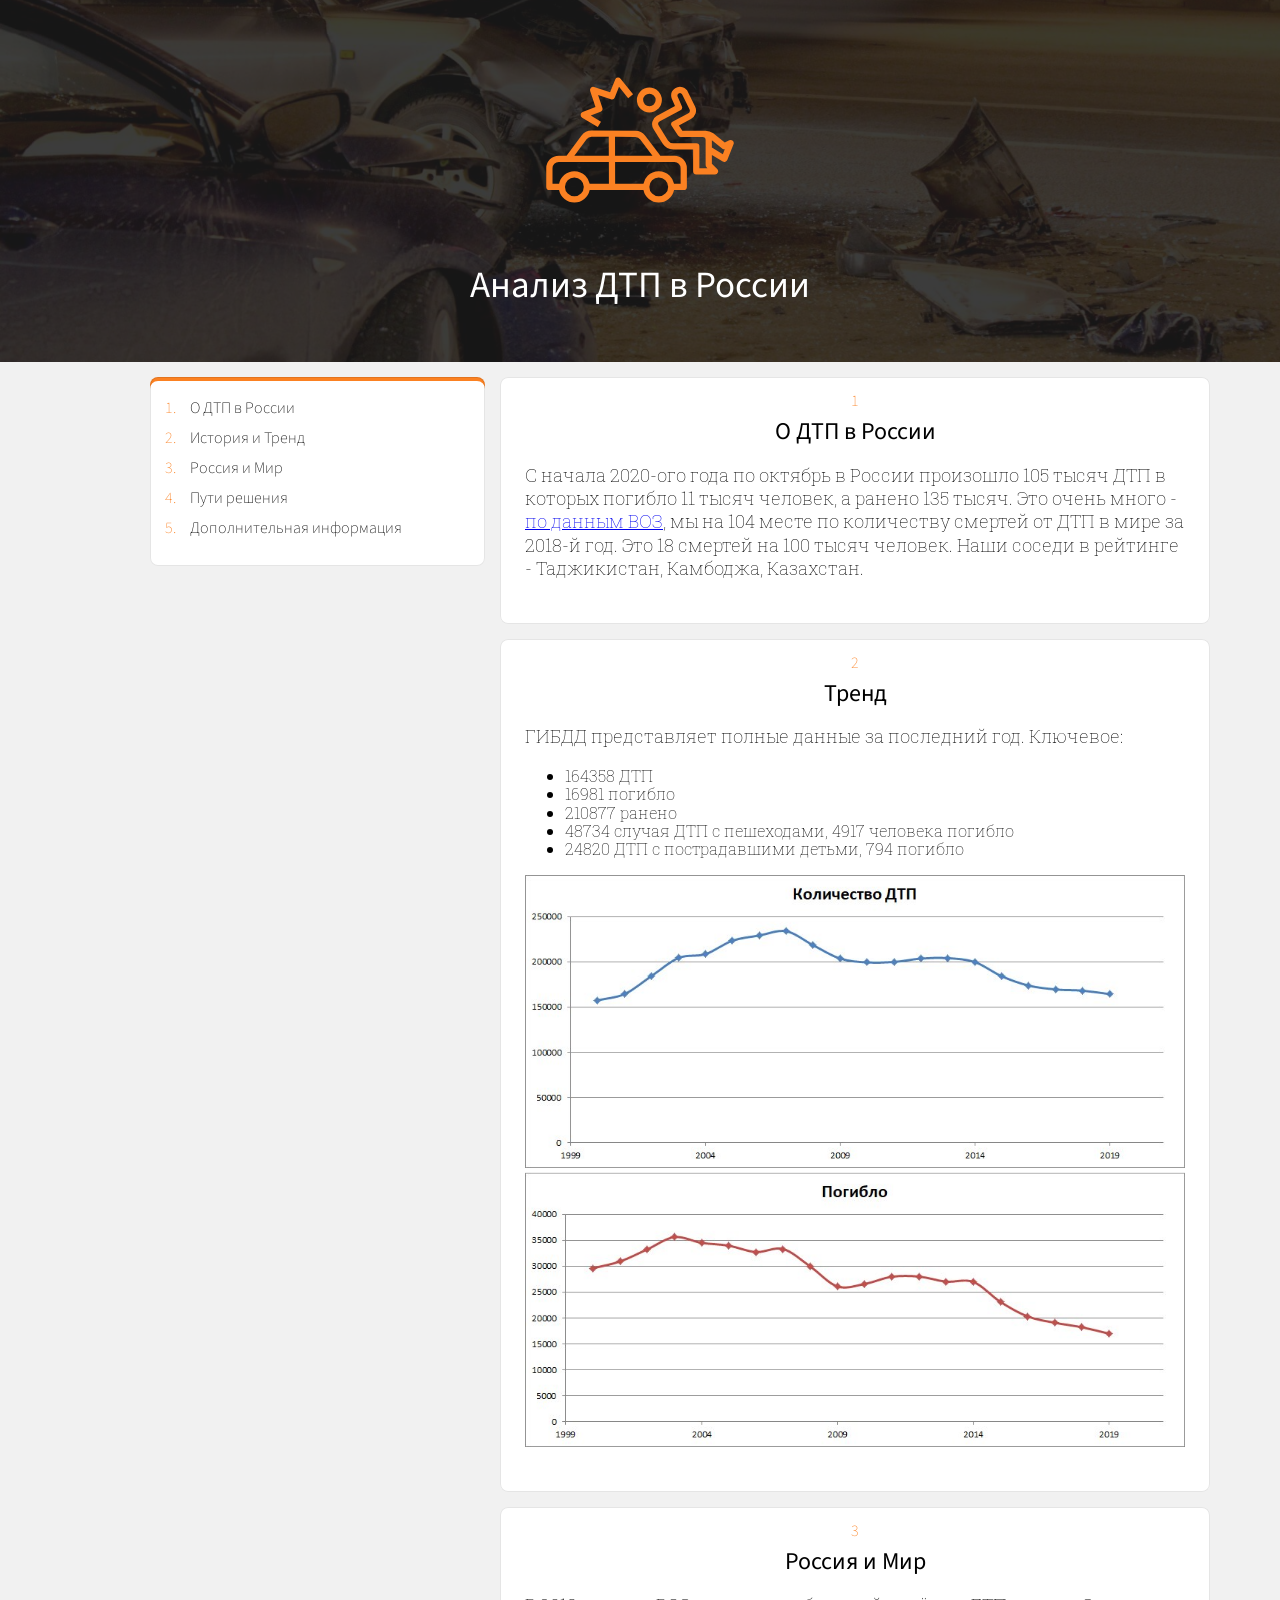
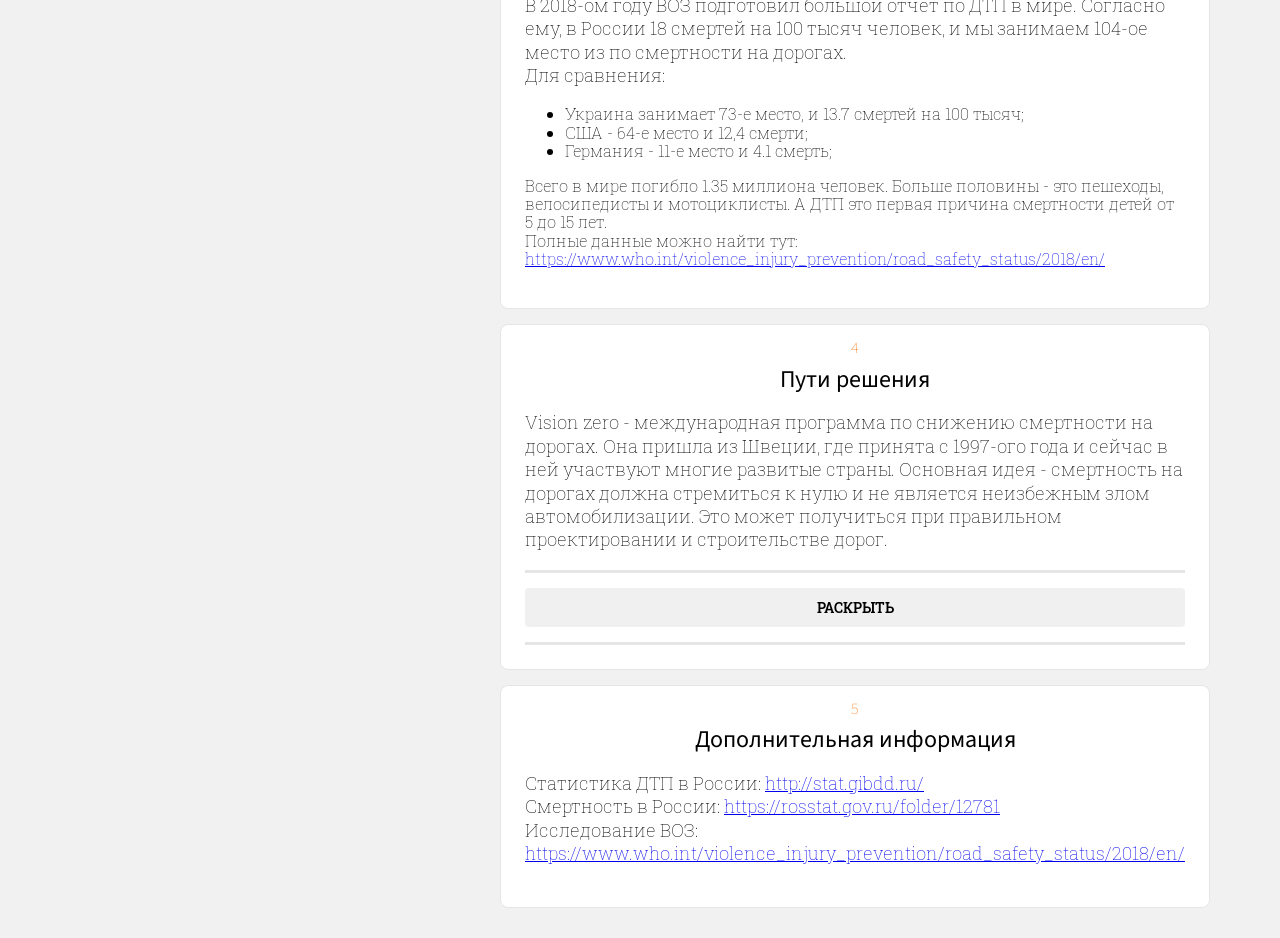
<file: www/index.html>
<!doctype html>
<html lang="en">
<head>
    <meta charset="UTF-8">
    <meta name="viewport"
          content="width=device-width, user-scalable=no, initial-scale=1.0, maximum-scale=1.0, minimum-scale=1.0">
    <meta http-equiv="X-UA-Compatible" content="ie=edge">
    <title>Анализ ДТП в России</title>
    <link rel="stylesheet" href="style.css">
    <link href="https://fonts.googleapis.com/css2?family=Source+Sans+Pro&family=Roboto+Slab:wght@300&display=swap"
          rel="stylesheet">
    <link rel="apple-touch-icon" sizes="180x180" href="./media/apple-touch-icon.png">
    <link rel="icon" type="image/png" sizes="32x32" href="./media/favicon-32x32.png">
    <link rel="icon" type="image/png" sizes="16x16" href="./media/favicon-16x16.png">
    <link rel="manifest" href="./media/site.webmanifest">
    <link rel="mask-icon" href="./media/safari-pinned-tab.svg" color="#5bbad5">
    <meta name="msapplication-TileColor" content="#da532c">
    <meta name="theme-color" content="#ffffff">
</head>
<body>
<section class="hero">
    <div class="hero__content">
        <img src="media/car-accident.svg" class="hero__image" alt="">
        <h1 class="hero__title">Анализ ДТП в России</h1>
    </div>
</section>
<section class="content">
    <aside class="content__aside">
        <ul class="content-nav">
            <li data-section-target="1" class="content-nav__item">О ДТП в России</li>
            <li data-section-target="2" class="content-nav__item">История и Тренд</li>
            <li data-section-target="3" class="content-nav__item">Россия и Мир</li>
            <li data-section-target="4" class="content-nav__item">Пути решения</li>
            <li data-section-target="5" class="content-nav__item">Дополнительная информация</li>
        </ul>
    </aside>
    <main class="content__main">
        <div class="content__item content-item" data-section="1">
            <div class="content-item__index">1</div>
            <h2 class="content-item__title">
                О ДТП в России
            </h2>
            <div class="" id="statistics"></div>
            <p class="content-item__text">
                С начала 2020-ого года по октябрь в России произошло 105 тысяч ДТП в которых погибло 11 тысяч человек, а
                ранено 135 тысяч.
                Это очень много - <a href="https://www.who.int/violence_injury_prevention/road_safety_status/2018/en/"
                                     target="_blank">по данным ВОЗ</a>, мы на 104 месте по количеству смертей от ДТП в
                мире за 2018-й год. Это 18 смертей на 100 тысяч человек. Наши соседи в рейтинге - Таджикистан, Камбоджа,
                Казахстан.
            </p>


        </div>
        <div class="content__item content-item" data-section="2">
            <div class="content-item__index">2</div>
            <h2 class="content-item__title">
                Тренд
            </h2>
            <p class="content-item__text">
                ГИБДД представляет полные данные за последний год.
                Ключевое:
                <br>
            <ul>
                <li>164358 ДТП</li>
                <li>16981 погибло</li>
                <li>210877 ранено</li>
                <li>48734 случая ДТП с пешеходами, 4917 человека погибло</li>
                <li>24820 ДТП с пострадавшими детьми, 794 погибло</li>
            </ul>
            <img src="./media/accident_count.png" alt="">
            <img src="./media/death_count.png" alt="">

            </p>
        </div>
        <div class="content__item content-item" data-section="3">
            <div class="content-item__index">3</div>
            <h2 class="content-item__title">
                Россия и Мир
            </h2>
            <p class="content-item__text">
                В 2018-ом году ВОЗ подготовил большой отчёт по ДТП в мире.
                Согласно ему, в России 18 смертей на 100 тысяч человек, и мы занимаем 104-ое место из по смертности на
                дорогах.
                <br>
                Для сравнения:
            <ul>
                <li>Украина занимает 73-е место, и 13.7 смертей на 100 тысяч;</li>
                <li>США - 64-е место и 12,4 смерти;</li>
                <li>Германия - 11-е место и 4.1 смерть;</li>
            </ul>
            Всего в мире погибло 1.35 миллиона человек. Больше половины - это пешеходы, велосипедисты и мотоциклисты. А
            ДТП это первая причина смертности детей от 5 до 15 лет.
            <br>
            Полные данные можно найти тут:
            <br>
            <a href="https://www.who.int/violence_injury_prevention/road_safety_status/2018/en/" target="_blank">https://www.who.int/violence_injury_prevention/road_safety_status/2018/en/</a>
            </p>
        </div>
        <div class="content__item content-item" data-section="4">
            <div class="content-item__index">4</div>
            <h2 class="content-item__title">
                Пути решения
            </h2>
            <p class="content-item__text">
                Vision zero - международная программа по снижению смертности на дорогах. Она пришла из Швеции, где
                принята с 1997-ого года и сейчас в ней участвуют многие развитые страны.
                Основная идея - смертность на дорогах должна стремиться к нулю и не является неизбежным злом
                автомобилизации. Это может получиться при правильном проектировании и строительстве дорог.
            </p>
            <div class="content-item__spoiler spoiler" data-content="spoiler_wrapper">
                <div class="spoiler__preview">
                    <button class="spoiler__button" data-content="spoiler_button">
                        <span class="spoiler__text-default">Раскрыть</span>
                        <span class="spoiler__text-active">Скрыть</span>
                    </button>
                </div>
                <div class="spoiler__content" data-content="spoiler_content">
                    <div>Швеция</div>
                    <p>
                        В первую очередь, в рамках проекта власти пересмотрели дорожную систему страны и занялись
                        усовершенствованием трасс. В населенных пунктах скорость ограничили 50, а где-то даже 30 км/
                        час,
                        встречные потоки на автострадах, а также велосипедные дорожки отгородили разделителями, сами же
                        дороги начали проектировать по схеме «2+1». То есть 3-полосная дорога приобрела 2 ряда в одном
                        направлении и одну встречную полосы, причем друг от друга ряды отделены тросовыми ограждениями.
                    </p>
                    <p>
                        Такие трассы стали не только в разы безопаснее, но и удобнее для водителей, которые получили
                        возможность обгонять по левому ряду.
                    </p>
                    <div>Великобритания.</div>
                    <p>Великобритания стремится к нулевой смертности на дорогах, реализуя свою версию шведской программы
                        «Vision Zero», с помощью которой уже удалось снизить смертность до 116 человек в год.</p>
                    <p>
                        Философия программы состоит в том, что каждая человеческая жизнь бесценна и любое количество
                        смертей
                        на дорогах чудовищно, пока оно не равняется нулю. Поэтому англичане стараются:
                    </p>
                    <ul>
                        <li>максимально снизить скорость городского трафика;</li>
                        <li>создать привлекательные условия для пользования общественным и альтернативным транспортом, в
                            том числе велосипедами;
                        </li>
                        <li>обезопасить перекрестки, где наиболее часто гибнут пешеходы;</li>
                        <li>повышать безопасность транспортных средств.</li>
                    </ul>
                    <div>Сан-Марино</div>
                    <p>
                        Сан-Марино может похвастаться очень суровыми правилами движения и штрафными санкциями за их
                        нарушение: вождение с сигаретой, в наушниках и с не пристегнутым ремнем карается штрафом в 100
                        евро,
                        а за первую же поимку в нетрезвом состоянии водитель сразу лишается прав на срок от 1 до 6
                        месяцев.
                    </p>
                    <p>
                        В 2014 году зафиксирован всего 1 смертельный инцидент на дороге за весь год, что является самым
                        лучшим результатом за всю историю страны.
                    </p>

                    <div>Нидерланды</div>
                    <p>
                        Всего 3,4 жертвы на 100 тысяч человек, и то при том, что допустимое содержание алкоголя в крови
                        для
                        водителей этой страны составляет 1,3 промилле, то есть абсолютно невменяемое состояние.
                    </p>
                    <p>
                        Однако еще с 1990-х годов правительство Нидерландов разработало концепцию «устойчивой
                        безопасности»,
                        представляющую собой системный подход к предотвращению аварий. При содействии специалистов
                        Института
                        по изучению дорожной безопасности стало понятно, на что водители реагируют подсознательно.
                    </p>
                    <p>
                        Например, широкая трасса как бы просит разогнаться по ней с максимальной допустимой скоростью,
                        тогда
                        как узкие дороги поневоле вынуждают эту самую скорость сбросить. Поэтому дороги в стране
                        проектируют
                        таким образом, чтобы они не ассоциировались с автострадой и не вызывали желание повысить
                        скорость.
                    </p>
                    <p>
                        Схожим образом действуют на водителей и прочие элементы дороги: наличие или отсутствие деревьев
                        вдоль дорожного полотна, полосы для общественного транспорта, препятствия, разметка и
                        ограждения.
                        Специалисты утверждают, что водители интуитивно понимают, как необходимо вести себя на той или
                        иной
                        дороге.
                    </p>
                </div>
            </div>
        </div>
        <div class="content__item content-item" data-section="5">
            <div class="content-item__index">5</div>
            <h2 class="content-item__title">
                Дополнительная информация
            </h2>
            <p class="content-item__text">
                Статистика ДТП в России: <a href="http://stat.gibdd.ru/" target="_blank">http://stat.gibdd.ru/</a><br>
                Смертность в России: <a href="https://rosstat.gov.ru/folder/12781" target="_blank">https://rosstat.gov.ru/folder/12781</a><br>
                Исследование ВОЗ: <a href="https://www.who.int/violence_injury_prevention/road_safety_status/2018/en/"
                                     target="_blank">https://www.who.int/violence_injury_prevention/road_safety_status/2018/en/</a>
            </p>
        </div>

    </main>

</section>

<script src="index.js"></script>
</body>
</html>
</file>
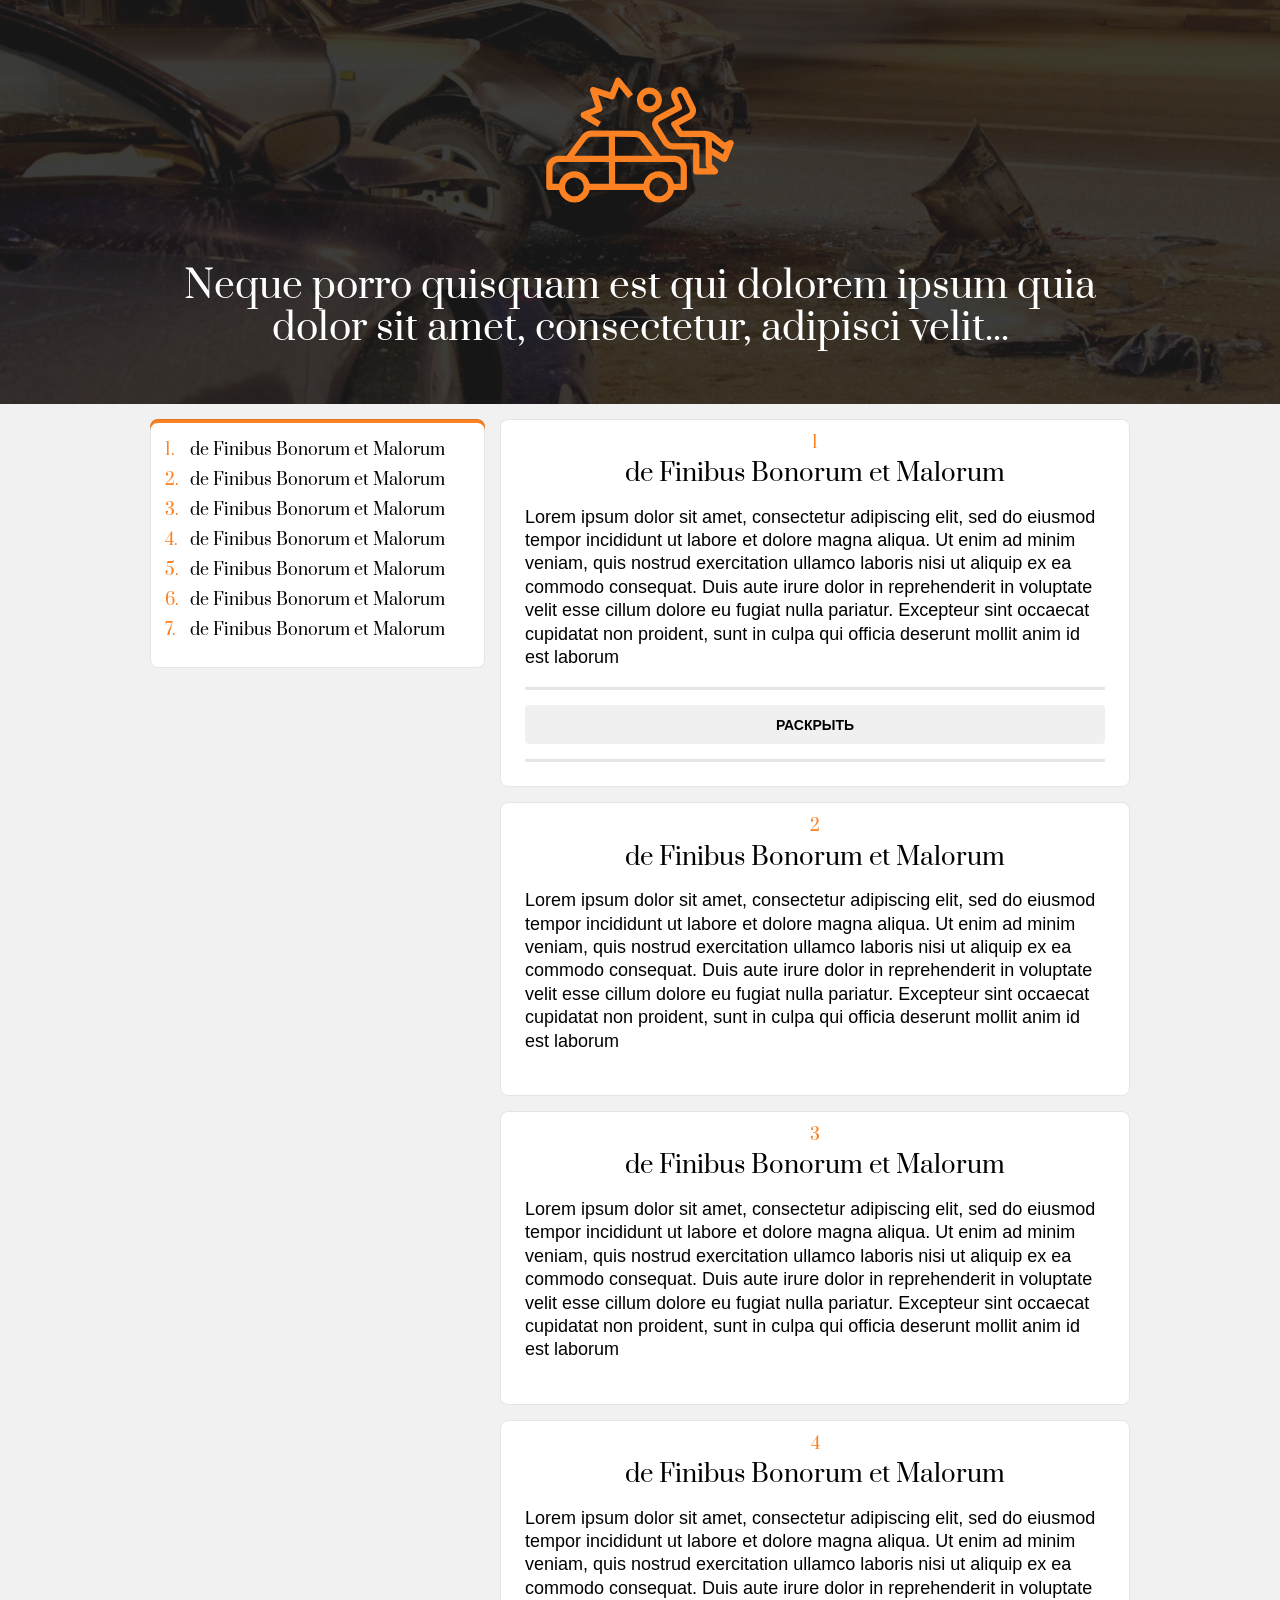
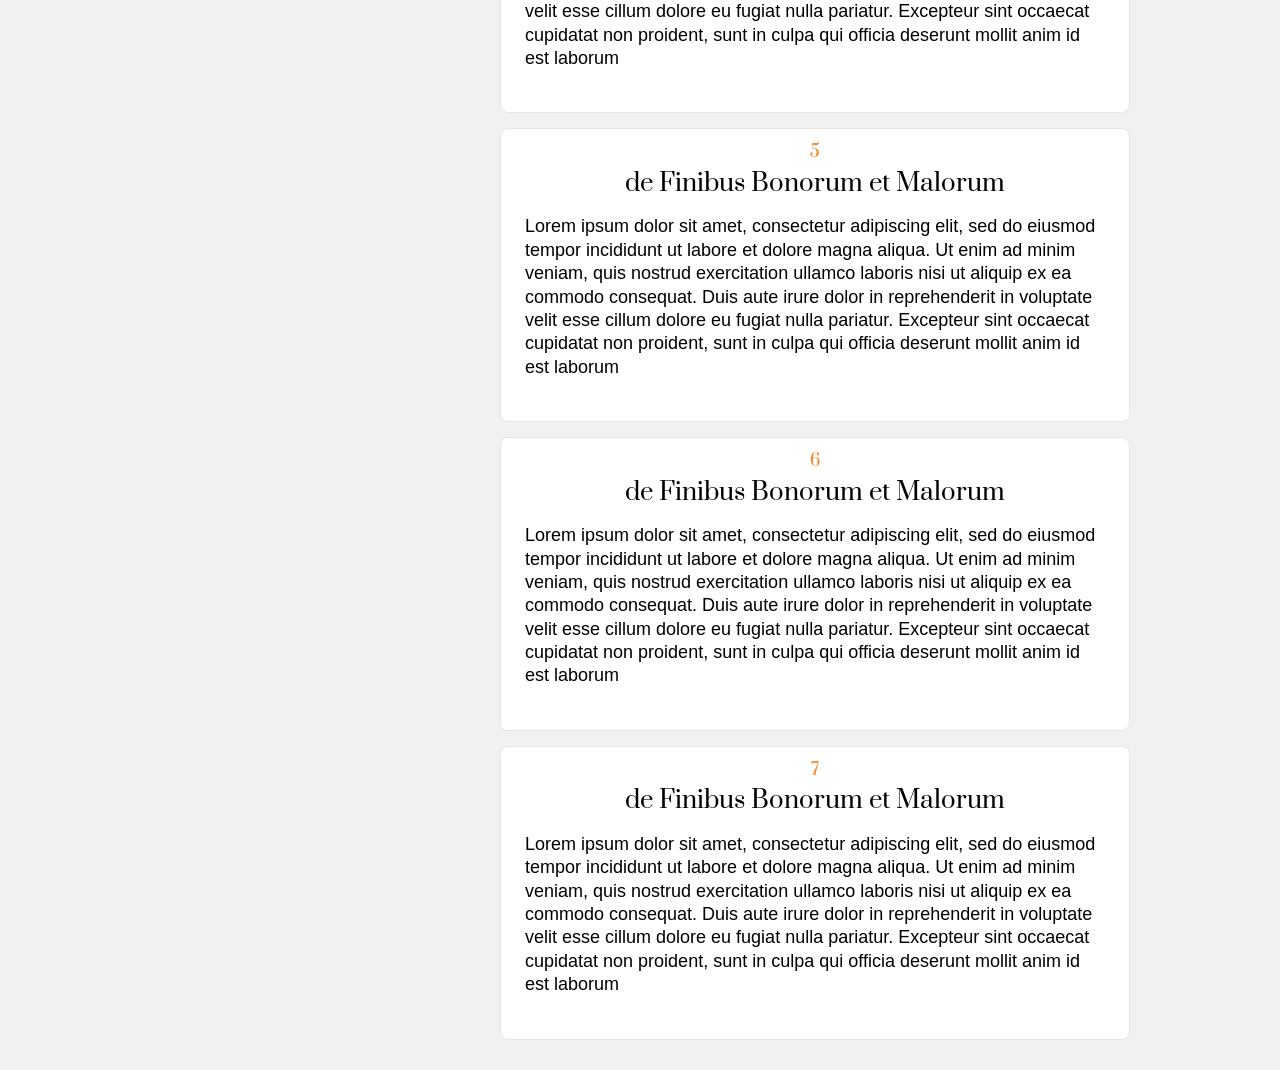
<file: www/accidents_markup/index.html>
<!doctype html>
<html lang="en">
<head>
    <meta charset="UTF-8">
    <meta name="viewport"
          content="width=device-width, user-scalable=no, initial-scale=1.0, maximum-scale=1.0, minimum-scale=1.0">
    <meta http-equiv="X-UA-Compatible" content="ie=edge">
    <title>Accidents</title>
    <link rel="stylesheet" href="./style.css">
    <link href="https://fonts.googleapis.com/css2?family=Prata&display=swap" rel="stylesheet">
</head>
<body>
<section class="hero">
    <div class="hero__content">
        <img src="./media/car-accident.svg" class="hero__image" alt="">
        <h1 class="hero__title">Neque porro quisquam est qui dolorem ipsum quia dolor sit amet, consectetur, adipisci velit...</h1>
    </div>
</section>
<section class="content">
    <aside class="content__aside">
        <ul class="content-nav">
            <li data-section-target="1" class="content-nav__item">de Finibus Bonorum et Malorum</li>
            <li data-section-target="2" class="content-nav__item">de Finibus Bonorum et Malorum</li>
            <li data-section-target="3" class="content-nav__item">de Finibus Bonorum et Malorum</li>
            <li data-section-target="4" class="content-nav__item">de Finibus Bonorum et Malorum</li>
            <li data-section-target="5" class="content-nav__item">de Finibus Bonorum et Malorum</li>
            <li data-section-target="6" class="content-nav__item">de Finibus Bonorum et Malorum</li>
            <li data-section-target="7" class="content-nav__item">de Finibus Bonorum et Malorum</li>
        </ul>
    </aside>
    <main class="content__main">
        <div class="content__item content-item" data-section="1">
            <div class="content-item__index">1</div>
            <h2 class="content-item__title">
                de Finibus Bonorum et Malorum
            </h2>
            <div class="" id="statistics"></div>
            <p class="content-item__text">
                Lorem ipsum dolor sit amet, consectetur adipiscing elit, sed do eiusmod tempor incididunt ut labore et dolore magna aliqua. Ut enim ad minim veniam, quis nostrud exercitation ullamco laboris nisi ut aliquip ex ea commodo consequat. Duis aute irure dolor in reprehenderit in voluptate velit esse cillum dolore eu fugiat nulla pariatur. Excepteur sint occaecat cupidatat non proident, sunt in culpa qui officia deserunt mollit anim id est laborum
            </p>
            <div class="content-item__spoiler spoiler" data-content="spoiler_wrapper">
                <div class="spoiler__preview">
                    <button class="spoiler__button" data-content="spoiler_button">
                        <span class="spoiler__text-default">Раскрыть</span>
                        <span class="spoiler__text-active">Скрыть</span>
                    </button>
                </div>
                <div class="spoiler__content" data-content="spoiler_content">
                    Lorem ipsum dolor sit amet, consectetur adipiscing elit, sed do eiusmod tempor incididunt ut labore et dolore magna aliqua. Ut enim ad minim veniam, quis nostrud exercitation ullamco laboris nisi ut aliquip ex ea commodo consequat. Duis aute irure dolor in reprehenderit in voluptate velit esse cillum dolore eu fugiat nulla pariatur. Excepteur sint occaecat cupidatat non proident, sunt in culpa qui officia deserunt mollit anim id est laborum
                </div>
            </div>

        </div>
        <div class="content__item content-item" data-section="2">
            <div class="content-item__index">2</div>
            <h2 class="content-item__title">
                de Finibus Bonorum et Malorum
            </h2>
            <p class="content-item__text">
                Lorem ipsum dolor sit amet, consectetur adipiscing elit, sed do eiusmod tempor incididunt ut labore et dolore magna aliqua. Ut enim ad minim veniam, quis nostrud exercitation ullamco laboris nisi ut aliquip ex ea commodo consequat. Duis aute irure dolor in reprehenderit in voluptate velit esse cillum dolore eu fugiat nulla pariatur. Excepteur sint occaecat cupidatat non proident, sunt in culpa qui officia deserunt mollit anim id est laborum
            </p>
        </div>
        <div class="content__item content-item" data-section="3">
            <div class="content-item__index">3</div>
            <h2 class="content-item__title">
                de Finibus Bonorum et Malorum
            </h2>
            <p class="content-item__text">
                Lorem ipsum dolor sit amet, consectetur adipiscing elit, sed do eiusmod tempor incididunt ut labore et dolore magna aliqua. Ut enim ad minim veniam, quis nostrud exercitation ullamco laboris nisi ut aliquip ex ea commodo consequat. Duis aute irure dolor in reprehenderit in voluptate velit esse cillum dolore eu fugiat nulla pariatur. Excepteur sint occaecat cupidatat non proident, sunt in culpa qui officia deserunt mollit anim id est laborum
            </p>
        </div>
        <div class="content__item content-item" data-section="4">
            <div class="content-item__index">4</div>
            <h2 class="content-item__title">
                de Finibus Bonorum et Malorum
            </h2>
            <p class="content-item__text">
                Lorem ipsum dolor sit amet, consectetur adipiscing elit, sed do eiusmod tempor incididunt ut labore et dolore magna aliqua. Ut enim ad minim veniam, quis nostrud exercitation ullamco laboris nisi ut aliquip ex ea commodo consequat. Duis aute irure dolor in reprehenderit in voluptate velit esse cillum dolore eu fugiat nulla pariatur. Excepteur sint occaecat cupidatat non proident, sunt in culpa qui officia deserunt mollit anim id est laborum
            </p>
        </div>
        <div class="content__item content-item" data-section="5">
            <div class="content-item__index">5</div>
            <h2 class="content-item__title">
                de Finibus Bonorum et Malorum
            </h2>
            <p class="content-item__text">
                Lorem ipsum dolor sit amet, consectetur adipiscing elit, sed do eiusmod tempor incididunt ut labore et dolore magna aliqua. Ut enim ad minim veniam, quis nostrud exercitation ullamco laboris nisi ut aliquip ex ea commodo consequat. Duis aute irure dolor in reprehenderit in voluptate velit esse cillum dolore eu fugiat nulla pariatur. Excepteur sint occaecat cupidatat non proident, sunt in culpa qui officia deserunt mollit anim id est laborum
            </p>
        </div>
        <div class="content__item content-item" data-section="6">
            <div class="content-item__index">6</div>
            <h2 class="content-item__title">
                de Finibus Bonorum et Malorum
            </h2>
            <p class="content-item__text">
                Lorem ipsum dolor sit amet, consectetur adipiscing elit, sed do eiusmod tempor incididunt ut labore et dolore magna aliqua. Ut enim ad minim veniam, quis nostrud exercitation ullamco laboris nisi ut aliquip ex ea commodo consequat. Duis aute irure dolor in reprehenderit in voluptate velit esse cillum dolore eu fugiat nulla pariatur. Excepteur sint occaecat cupidatat non proident, sunt in culpa qui officia deserunt mollit anim id est laborum
            </p>
        </div>
        <div class="content__item content-item" data-section="7">
            <div class="content-item__index">7</div>
            <h2 class="content-item__title">
                de Finibus Bonorum et Malorum
            </h2>
            <p class="content-item__text">
                Lorem ipsum dolor sit amet, consectetur adipiscing elit, sed do eiusmod tempor incididunt ut labore et dolore magna aliqua. Ut enim ad minim veniam, quis nostrud exercitation ullamco laboris nisi ut aliquip ex ea commodo consequat. Duis aute irure dolor in reprehenderit in voluptate velit esse cillum dolore eu fugiat nulla pariatur. Excepteur sint occaecat cupidatat non proident, sunt in culpa qui officia deserunt mollit anim id est laborum
            </p>
        </div>

    </main>

</section>

<script src="./index.js"></script>
</body>
</html>
</file>
<file: www/style.css>
/* Document
   ========================================================================== */

/**
 * 1. Correct the line height in all browsers.
 * 2. Prevent adjustments of font size after orientation changes in iOS.
 */

html {
  line-height: 1.15; /* 1 */
  -webkit-text-size-adjust: 100%; /* 2 */
}

/* Sections
   ========================================================================== */

/**
 * Remove the margin in all browsers.
 */

body {
  margin: 0;
}

/**
 * Render the `main` element consistently in IE.
 */

main {
  display: block;
}

/**
 * Correct the font size and margin on `h1` elements within `section` and
 * `article` contexts in Chrome, Firefox, and Safari.
 */

h1 {
  font-size: 2em;
  margin: 0.67em 0;
}

/* Grouping content
   ========================================================================== */

/**
 * 1. Add the correct box sizing in Firefox.
 * 2. Show the overflow in Edge and IE.
 */

hr {
  box-sizing: content-box; /* 1 */
  height: 0; /* 1 */
  overflow: visible; /* 2 */
}

/**
 * 1. Correct the inheritance and scaling of font size in all browsers.
 * 2. Correct the odd `em` font sizing in all browsers.
 */

pre {
  font-family: monospace, monospace; /* 1 */
  font-size: 1em; /* 2 */
}

/* Text-level semantics
   ========================================================================== */

/**
 * Remove the gray background on active links in IE 10.
 */

a {
  background-color: transparent;
}

/**
 * 1. Remove the bottom border in Chrome 57-
 * 2. Add the correct text decoration in Chrome, Edge, IE, Opera, and Safari.
 */

abbr[title] {
  border-bottom: none; /* 1 */
  text-decoration: underline; /* 2 */
  text-decoration: underline dotted; /* 2 */
}

/**
 * Add the correct font weight in Chrome, Edge, and Safari.
 */

b,
strong {
  font-weight: bolder;
}

/**
 * 1. Correct the inheritance and scaling of font size in all browsers.
 * 2. Correct the odd `em` font sizing in all browsers.
 */

code,
kbd,
samp {
  font-family: monospace, monospace; /* 1 */
  font-size: 1em; /* 2 */
}

/**
 * Add the correct font size in all browsers.
 */

small {
  font-size: 80%;
}

/**
 * Prevent `sub` and `sup` elements from affecting the line height in
 * all browsers.
 */

sub,
sup {
  font-size: 75%;
  line-height: 0;
  position: relative;
  vertical-align: baseline;
}

sub {
  bottom: -0.25em;
}

sup {
  top: -0.5em;
}

/* Embedded content
   ========================================================================== */

/**
 * Remove the border on images inside links in IE 10.
 */

img {
  border-style: none;
}

/* Forms
   ========================================================================== */

/**
 * 1. Change the font styles in all browsers.
 * 2. Remove the margin in Firefox and Safari.
 */

button,
input,
optgroup,
select,
textarea {
  font-family: inherit; /* 1 */
  font-size: 100%; /* 1 */
  line-height: 1.15; /* 1 */
  margin: 0; /* 2 */
}

/**
 * Show the overflow in IE.
 * 1. Show the overflow in Edge.
 */

button,
input { /* 1 */
  overflow: visible;
}

/**
 * Remove the inheritance of text transform in Edge, Firefox, and IE.
 * 1. Remove the inheritance of text transform in Firefox.
 */

button,
select { /* 1 */
  text-transform: none;
}

/**
 * Correct the inability to style clickable types in iOS and Safari.
 */

button,
[type="button"],
[type="reset"],
[type="submit"] {
  -webkit-appearance: button;
}

/**
 * Remove the inner border and padding in Firefox.
 */

button::-moz-focus-inner,
[type="button"]::-moz-focus-inner,
[type="reset"]::-moz-focus-inner,
[type="submit"]::-moz-focus-inner {
  border-style: none;
  padding: 0;
}

/**
 * Restore the focus styles unset by the previous rule.
 */

button:-moz-focusring,
[type="button"]:-moz-focusring,
[type="reset"]:-moz-focusring,
[type="submit"]:-moz-focusring {
  outline: 1px dotted ButtonText;
}

/**
 * Correct the padding in Firefox.
 */

fieldset {
  padding: 0.35em 0.75em 0.625em;
}

/**
 * 1. Correct the text wrapping in Edge and IE.
 * 2. Correct the color inheritance from `fieldset` elements in IE.
 * 3. Remove the padding so developers are not caught out when they zero out
 *    `fieldset` elements in all browsers.
 */

legend {
  box-sizing: border-box; /* 1 */
  color: inherit; /* 2 */
  display: table; /* 1 */
  max-width: 100%; /* 1 */
  padding: 0; /* 3 */
  white-space: normal; /* 1 */
}

/**
 * Add the correct vertical alignment in Chrome, Firefox, and Opera.
 */

progress {
  vertical-align: baseline;
}

/**
 * Remove the default vertical scrollbar in IE 10+.
 */

textarea {
  overflow: auto;
}

/**
 * 1. Add the correct box sizing in IE 10.
 * 2. Remove the padding in IE 10.
 */

[type="checkbox"],
[type="radio"] {
  box-sizing: border-box; /* 1 */
  padding: 0; /* 2 */
}

/**
 * Correct the cursor style of increment and decrement buttons in Chrome.
 */

[type="number"]::-webkit-inner-spin-button,
[type="number"]::-webkit-outer-spin-button {
  height: auto;
}

/**
 * 1. Correct the odd appearance in Chrome and Safari.
 * 2. Correct the outline style in Safari.
 */

[type="search"] {
  -webkit-appearance: textfield; /* 1 */
  outline-offset: -2px; /* 2 */
}

/**
 * Remove the inner padding in Chrome and Safari on macOS.
 */

[type="search"]::-webkit-search-decoration {
  -webkit-appearance: none;
}

/**
 * 1. Correct the inability to style clickable types in iOS and Safari.
 * 2. Change font properties to `inherit` in Safari.
 */

::-webkit-file-upload-button {
  -webkit-appearance: button; /* 1 */
  font: inherit; /* 2 */
}

/* Interactive
   ========================================================================== */

/*
 * Add the correct display in Edge, IE 10+, and Firefox.
 */

details {
  display: block;
}

/*
 * Add the correct display in all browsers.
 */

summary {
  display: list-item;
}

/* Misc
   ========================================================================== */

/**
 * Add the correct display in IE 10+.
 */

template {
  display: none;
}

/**
 * Add the correct display in IE 10.
 */

[hidden] {
  display: none;
}

/* markup styles*/
body {
  background: #f1f1f1;
  font-family: 'Roboto Slab', serif;
  font-weight: 100;
}


.hero {
  color: #fff;
  position: relative;
  overflow: hidden;
  padding: 40px 15px 30px;
  background: url('media/accident.jpg') no-repeat center center;
  background-size: cover;
}

h1, h2, h3, h4 {
  font-family: 'Source Sans Pro', serif;
  font-weight: normal;
}

.hero:before {
  content: '';
  position: absolute;
  left: 0;
  right: 0;
  top: 0;
  bottom: 0;
  background: rgba(26, 26, 26, .85);
}

.hero__content {
  max-width: 980px;
  margin: 0 auto;
  position: relative;
  z-index: 1;
  display: flex;
  flex-direction: column;
  align-items: center;
  text-align: center;
}

.hero__image {
  max-width: 200px;
  width: 100%;
}

.hero__title {
  font-size: 37px;
  line-height: 42px;
}

.hero__video {
  position: absolute;
  left: 0;
  right: 0;
  top: 0;
  bottom: 0;
  min-width: 100%;
  min-height: 100%;
}

.content {
  display: flex;
  flex-wrap: nowrap;
  max-width: 980px;
  padding: 15px;
  margin: 0 auto;
}

.content__aside {
  flex-shrink: 0;
  width: 335px;
  margin-right: 15px;
}

.content-nav {
  list-style: none;
  margin: 0;
  position: sticky;
  top: 15px;
  padding: 20px 15px 19px;
  background: #fff;
  border-radius: 8px;
  box-shadow: inset 0 0 0 1px rgba(0, 0, 0, .1), inset 0 4px 0 #fb8122;
  counter-reset: list 0;
}

.content-nav__item {
  display: block;
  text-decoration: none;
  margin-bottom: 8px;
  font-family: 'Source Sans Pro', serif;
  font-size: 16px;
  line-height: 22px;
  cursor: pointer;
}

.content-nav__item:before {
  content: counter(list) ". ";
  counter-increment: list;
  width: 25px;
  display: inline-block;
  color: #fb8122;
}

.content-item {
  background: #fff;
  margin-bottom: 15px;
  padding: 15px 25px 25px;
  border-radius: 8px;
  box-shadow: inset 0 0 0 1px #e5e5e5;
}

.content-item img{
  max-width:100%;
}

.content-item__index {
  font-family: 'Source Sans Pro', serif;
  color: #fb8122;
  text-align: center;
}

.content-item__title {
  text-align: center;
  margin: 8px 0 12px;
}

.content-item__text {
  font-size: 18px;
  line-height: 1.3;
}

.spoiler {

}

.spoiler__preview {
  border-top: 3px solid rgba(0, 0, 0, .1);
  border-bottom: 3px solid rgba(0, 0, 0, .1);
  padding: 15px 0;
}

.spoiler__button {
  font-weight: 600;
  padding: 12px 18px 11px;
  font-size: 14px;
  line-height: 16px;
  outline: none;
  width: 100%;
  text-transform: uppercase;
  color: #000;
  background-color: #f0f0f0;
  border: none;
  border-radius: 4px;
  cursor: pointer;
}

.spoiler__content {
  display: none;
  margin-top: 15px;
  font-size: 18px;
  line-height: 1.3;
}

.spoiler__content.active {
  display: block
}

.spoiler__text-active, .spoiler__text-default {
  pointer-events: none;
}

.spoiler__text-active {
  display: none;
}

.spoiler__button.active .spoiler__text-default {
  display: none;
}

.spoiler__button.active .spoiler__text-active {
  display: inline;
}

.statistics-table {
  border-spacing: 0;
}

.statistics-title {
  font-size: 18px;
  margin-bottom: 8px;
}
</file>
<file: www/accidents_markup/style.css>
/* Document
   ========================================================================== */

/**
 * 1. Correct the line height in all browsers.
 * 2. Prevent adjustments of font size after orientation changes in iOS.
 */

html {
  line-height: 1.15; /* 1 */
  -webkit-text-size-adjust: 100%; /* 2 */
}

/* Sections
   ========================================================================== */

/**
 * Remove the margin in all browsers.
 */

body {
  margin: 0;
}

/**
 * Render the `main` element consistently in IE.
 */

main {
  display: block;
}

/**
 * Correct the font size and margin on `h1` elements within `section` and
 * `article` contexts in Chrome, Firefox, and Safari.
 */

h1 {
  font-size: 2em;
  margin: 0.67em 0;
}

/* Grouping content
   ========================================================================== */

/**
 * 1. Add the correct box sizing in Firefox.
 * 2. Show the overflow in Edge and IE.
 */

hr {
  box-sizing: content-box; /* 1 */
  height: 0; /* 1 */
  overflow: visible; /* 2 */
}

/**
 * 1. Correct the inheritance and scaling of font size in all browsers.
 * 2. Correct the odd `em` font sizing in all browsers.
 */

pre {
  font-family: monospace, monospace; /* 1 */
  font-size: 1em; /* 2 */
}

/* Text-level semantics
   ========================================================================== */

/**
 * Remove the gray background on active links in IE 10.
 */

a {
  background-color: transparent;
}

/**
 * 1. Remove the bottom border in Chrome 57-
 * 2. Add the correct text decoration in Chrome, Edge, IE, Opera, and Safari.
 */

abbr[title] {
  border-bottom: none; /* 1 */
  text-decoration: underline; /* 2 */
  text-decoration: underline dotted; /* 2 */
}

/**
 * Add the correct font weight in Chrome, Edge, and Safari.
 */

b,
strong {
  font-weight: bolder;
}

/**
 * 1. Correct the inheritance and scaling of font size in all browsers.
 * 2. Correct the odd `em` font sizing in all browsers.
 */

code,
kbd,
samp {
  font-family: monospace, monospace; /* 1 */
  font-size: 1em; /* 2 */
}

/**
 * Add the correct font size in all browsers.
 */

small {
  font-size: 80%;
}

/**
 * Prevent `sub` and `sup` elements from affecting the line height in
 * all browsers.
 */

sub,
sup {
  font-size: 75%;
  line-height: 0;
  position: relative;
  vertical-align: baseline;
}

sub {
  bottom: -0.25em;
}

sup {
  top: -0.5em;
}

/* Embedded content
   ========================================================================== */

/**
 * Remove the border on images inside links in IE 10.
 */

img {
  border-style: none;
}

/* Forms
   ========================================================================== */

/**
 * 1. Change the font styles in all browsers.
 * 2. Remove the margin in Firefox and Safari.
 */

button,
input,
optgroup,
select,
textarea {
  font-family: inherit; /* 1 */
  font-size: 100%; /* 1 */
  line-height: 1.15; /* 1 */
  margin: 0; /* 2 */
}

/**
 * Show the overflow in IE.
 * 1. Show the overflow in Edge.
 */

button,
input { /* 1 */
  overflow: visible;
}

/**
 * Remove the inheritance of text transform in Edge, Firefox, and IE.
 * 1. Remove the inheritance of text transform in Firefox.
 */

button,
select { /* 1 */
  text-transform: none;
}

/**
 * Correct the inability to style clickable types in iOS and Safari.
 */

button,
[type="button"],
[type="reset"],
[type="submit"] {
  -webkit-appearance: button;
}

/**
 * Remove the inner border and padding in Firefox.
 */

button::-moz-focus-inner,
[type="button"]::-moz-focus-inner,
[type="reset"]::-moz-focus-inner,
[type="submit"]::-moz-focus-inner {
  border-style: none;
  padding: 0;
}

/**
 * Restore the focus styles unset by the previous rule.
 */

button:-moz-focusring,
[type="button"]:-moz-focusring,
[type="reset"]:-moz-focusring,
[type="submit"]:-moz-focusring {
  outline: 1px dotted ButtonText;
}

/**
 * Correct the padding in Firefox.
 */

fieldset {
  padding: 0.35em 0.75em 0.625em;
}

/**
 * 1. Correct the text wrapping in Edge and IE.
 * 2. Correct the color inheritance from `fieldset` elements in IE.
 * 3. Remove the padding so developers are not caught out when they zero out
 *    `fieldset` elements in all browsers.
 */

legend {
  box-sizing: border-box; /* 1 */
  color: inherit; /* 2 */
  display: table; /* 1 */
  max-width: 100%; /* 1 */
  padding: 0; /* 3 */
  white-space: normal; /* 1 */
}

/**
 * Add the correct vertical alignment in Chrome, Firefox, and Opera.
 */

progress {
  vertical-align: baseline;
}

/**
 * Remove the default vertical scrollbar in IE 10+.
 */

textarea {
  overflow: auto;
}

/**
 * 1. Add the correct box sizing in IE 10.
 * 2. Remove the padding in IE 10.
 */

[type="checkbox"],
[type="radio"] {
  box-sizing: border-box; /* 1 */
  padding: 0; /* 2 */
}

/**
 * Correct the cursor style of increment and decrement buttons in Chrome.
 */

[type="number"]::-webkit-inner-spin-button,
[type="number"]::-webkit-outer-spin-button {
  height: auto;
}

/**
 * 1. Correct the odd appearance in Chrome and Safari.
 * 2. Correct the outline style in Safari.
 */

[type="search"] {
  -webkit-appearance: textfield; /* 1 */
  outline-offset: -2px; /* 2 */
}

/**
 * Remove the inner padding in Chrome and Safari on macOS.
 */

[type="search"]::-webkit-search-decoration {
  -webkit-appearance: none;
}

/**
 * 1. Correct the inability to style clickable types in iOS and Safari.
 * 2. Change font properties to `inherit` in Safari.
 */

::-webkit-file-upload-button {
  -webkit-appearance: button; /* 1 */
  font: inherit; /* 2 */
}

/* Interactive
   ========================================================================== */

/*
 * Add the correct display in Edge, IE 10+, and Firefox.
 */

details {
  display: block;
}

/*
 * Add the correct display in all browsers.
 */

summary {
  display: list-item;
}

/* Misc
   ========================================================================== */

/**
 * Add the correct display in IE 10+.
 */

template {
  display: none;
}

/**
 * Add the correct display in IE 10.
 */

[hidden] {
  display: none;
}

/* markup styles*/
body {
  background: #f1f1f1;
  font-family: Helvetica, Arial, sans-serif;
  font-weight: 100;
}


.hero {
  color: #fff;
  position: relative;
  overflow: hidden;
  padding: 40px 15px 30px;
  background: url('./media/accident.jpg') no-repeat center center;
  background-size: cover;
}

h1, h2, h3, h4 {
  font-family: 'Prata', serif;
  font-weight: normal;
}

.hero:before {
  content: '';
  position: absolute;
  left: 0;
  right: 0;
  top: 0;
  bottom: 0;
  background: rgba(26, 26, 26, .85);
}

.hero__content {
  max-width: 980px;
  margin: 0 auto;
  position: relative;
  z-index: 1;
  display: flex;
  flex-direction: column;
  align-items: center;
  text-align: center;
}

.hero__image {
  max-width: 200px;
  width: 100%;
}

.hero__title {
  font-size: 37px;
  line-height: 42px;
}

.hero__video {
  position: absolute;
  left: 0;
  right: 0;
  top: 0;
  bottom: 0;
  min-width: 100%;
  min-height: 100%;
}

.content {
  display: flex;
  flex-wrap: nowrap;
  max-width: 980px;
  padding: 15px;
  margin: 0 auto;
}

.content__aside {
  flex-shrink: 0;
  width: 335px;
  margin-right: 15px;
}

.content-nav {
  list-style: none;
  margin: 0;
  position: sticky;
  top: 15px;
  padding: 20px 15px 19px;
  background: #fff;
  border-radius: 8px;
  box-shadow: inset 0 0 0 1px rgba(0, 0, 0, .1), inset 0 4px 0 #fb8122;
  counter-reset: list 0;
}

.content-nav__item {
  display: block;
  text-decoration: none;
  margin-bottom: 8px;
  font-family: 'Prata', serif;
  font-size: 16px;
  line-height: 22px;
  cursor: pointer;
}

.content-nav__item:before {
  content: counter(list) ". ";
  counter-increment: list;
  width: 25px;
  display: inline-block;
  color: #fb8122;
}

.content-item {
  background: #fff;
  margin-bottom: 15px;
  padding: 15px 25px 25px;
  border-radius: 8px;
  box-shadow: inset 0 0 0 1px #e5e5e5;
}

.content-item__index {
  font-family: 'Prata', serif;
  color: #fb8122;
  text-align: center;
}

.content-item__title {
  text-align: center;
  margin: 8px 0 12px;
}

.content-item__text {
  font-size: 18px;
  line-height: 1.3;
}

.spoiler {

}

.spoiler__preview {
  border-top: 3px solid rgba(0, 0, 0, .1);
  border-bottom: 3px solid rgba(0, 0, 0, .1);
  padding: 15px 0;
}

.spoiler__button {
  font-weight: 600;
  padding: 12px 18px 11px;
  font-size: 14px;
  line-height: 16px;
  outline: none;
  width: 100%;
  text-transform: uppercase;
  color: #000;
  background-color: #f0f0f0;
  border: none;
  border-radius: 4px;
  cursor: pointer;
}

.spoiler__content {
  display: none;
  margin-top: 15px;
  font-size: 18px;
  line-height: 1.3;
}

.spoiler__content.active {
  display: block
}

.spoiler__text-active, .spoiler__text-default {
  pointer-events: none;
}

.spoiler__text-active {
  display: none;
}

.spoiler__button.active .spoiler__text-default {
  display: none;
}

.spoiler__button.active .spoiler__text-active {
  display: inline;
}

.statistics-table {
  border-spacing: 0;
}

.statistics-title {
  font-size: 18px;
  margin-bottom: 8px;
}
</file>
